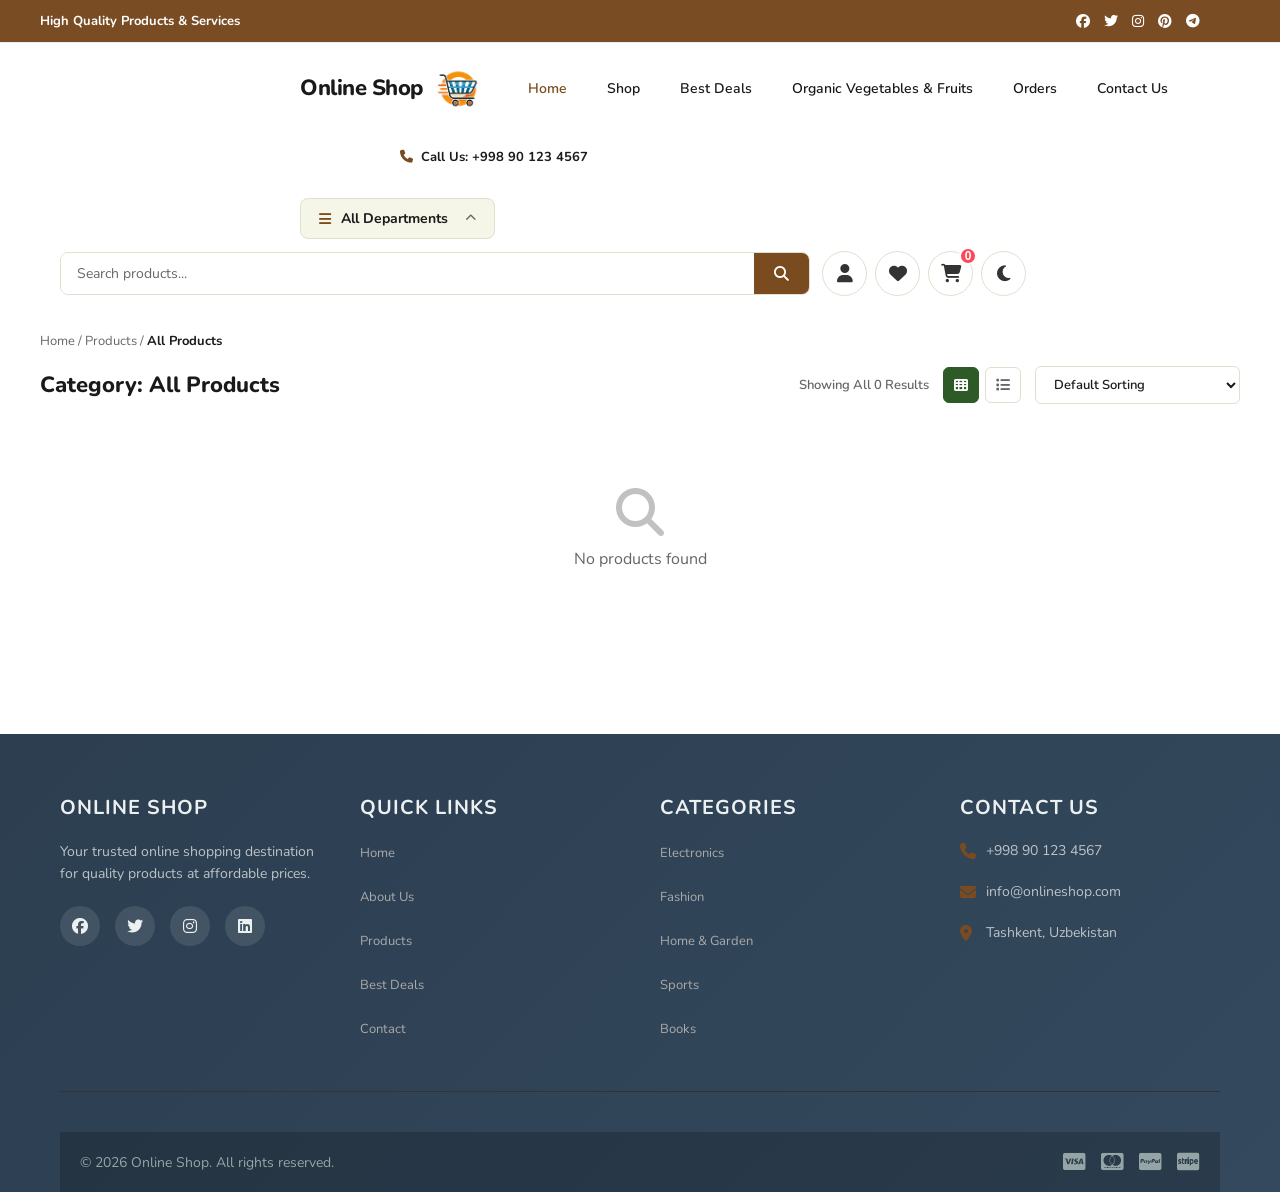
<file: pages/Organic.html>
<!DOCTYPE html>
<html lang="en">
  <head>
    <meta charset="UTF-8" />
    <meta name="viewport" content="width=device-width, initial-scale=1.0" />
    <title>Organic</title>

    <link rel="stylesheet" href="/css/Organic.css" />
    <link rel="stylesheet" href="/css/index.css" />
  
    <link
      rel="icon"
      type="image/png"
      href="/images/Icon-removebg-preview.png"
    />
  
    <link
      href="https://fonts.googleapis.com/css2?family=Nunito:wght@400;500;600;700;800&display=swap"
      rel="stylesheet"
    />
  
    <link
      rel="stylesheet"
      href="https://cdnjs.cloudflare.com/ajax/libs/font-awesome/6.5.0/css/all.min.css"
    />
  </head>

  <body>
    <!-- TOP BAR -->
    <div class="sub-header" style="margin-left: -40px; width: auto;">
      <div class="sub-header-container">
        <div class="sub-text">
          <h4>High Quality Products &amp; Services</h4>
        </div>
        <div class="social">
          <i class="fa-brands fa-facebook"></i>
          <i class="fa-brands fa-twitter"></i>
          <i class="fa-brands fa-instagram"></i>
          <i class="fa-brands fa-pinterest"></i>
          <i class="fa-brands fa-telegram"></i>
        </div>
      </div>
    </div>

  <!-- NAVBAR -->
<nav class="navbar">
  <div class="logo">
    <a href="../index.html" class="logo-link">
      <h1>Online Shop</h1>
      <img
        src="../images/Icon-removebg-preview.png"
        alt="Online Shop Logo"
      />
    </a>
  </div>

  <ul class="nav-links">
    <li><a href="../index.html" class="active">Home</a></li>

    <li><a href="./shop.html">Shop</a></li>

    <li><a href="./BestDeals.html">Best Deals</a></li>

    <li>
      <a href="./Organic.html">Organic Vegetables &amp; Fruits</a>
    </li>

    <li><a href="./Order.html">Orders</a></li>

    <li><a href="./contact.html">Contact Us</a></li>
  </ul>

  <div class="nav-phone">
    <i class="fas fa-phone"></i>
    Call Us: +998 90 123 4567
  </div>
</nav>

    <!-- SEARCH BAR -->
    <div class="searchbar-wrap" >
      <div class="departments-btn" id="deptBtn" style="margin-left: 240px;">
        <i class="fas fa-bars"></i>
        <span>All Departments</span>
        <i class="fas fa-chevron-up" id="deptChevron"></i>
      </div>

      <!-- Dropdown -->
      <div class="dept-dropdown" id="deptDropdown" style="margin-left: 230px;">
        <div class="dept-item" data-q="best deals">Best Deals</div>
        <div class="dept-item" data-q="bread">Bread</div>
        <div class="dept-item" data-q="deals">Deals</div>
        <div class="dept-item" data-q="juice">Juices</div>
        <div class="dept-item" data-q="organic">Organic</div>
        <div class="dept-item" data-q="vegetables">
          Organic Vegetables &amp; Fruits
        </div>
      </div>

      <div class="search-box" style="width: 750px;">
        <input type="text" id="searchInput" placeholder="Search products..." />
        <button id="searchBtn"><i class="fas fa-search"></i></button>
      </div>

      <div class="nav-actions">
        <button class="icon-btn"><i class="fas fa-user"></i></button>
        <button class="icon-btn"><i class="fas fa-heart"></i></button>
        <button class="icon-btn cart-btn">
          <i class="fas fa-shopping-cart"></i>
          <span class="cart-count" id="cartCount">0</span>
        </button>
        <button class="icon-btn theme-btn" id="themeBtn">
          <i class="fas fa-moon"></i>
        </button>
      </div>
    </div>

    <!-- MAIN CONTENT -->
    <main class="main-content">
      <!-- BREADCRUMB -->
      <div class="breadcrumb" id="breadcrumb" style="display: none">
        <span>Home</span> <span>Products</span>
        <span id="breadCat">Organic Vegetables &amp; Fruits</span>
      </div>

      <div class="content-header">
        <h2 id="categoryTitle">Category: Organic Vegetables &amp; Fruits</h2>
        <div class="content-controls">
          <span id="resultCount">Showing All 0 Results</span>
          <div class="view-btns">
            <button class="view-btn active" id="gridViewBtn">
              <i class="fas fa-th"></i>
            </button>
            <button class="view-btn" id="listViewBtn">
              <i class="fas fa-list"></i>
            </button>
          </div>
          <select id="sortSelect" class="sort-select">
            <option value="default">Default Sorting</option>
            <option value="popularity">Sort By Popularity</option>
            <option value="rating">Sort By Average Rating</option>
            <option value="latest">Sort By Latest</option>
            <option value="price-low">Sort By Price: Low To High</option>
            <option value="price-high">Sort By Price: High To Low</option>
          </select>
        </div>
      </div>

      <div class="products-grid" id="productsGrid"></div>

      <div class="loading" id="loading">
        <div class="spinner"></div>
        <p>Loading products...</p>
      </div>

      <div class="no-results" id="noResults" style="display: none">
        <i class="fas fa-search"></i>
        <p>No products found</p>
      </div>
    </main>

    <!-- CART SIDEBAR -->
    <div class="cart-overlay" id="cartOverlay"></div>
    <div class="cart-sidebar" id="cartSidebar">
      <div class="cart-header">
        <h3>Your Cart</h3>
        <button id="closeCart"><i class="fas fa-times"></i></button>
      </div>
      <div class="cart-items" id="cartItems"></div>
      <div class="cart-footer">
        <div class="cart-total">
          Total: <strong id="cartTotal">$0.00</strong>
        </div>
        <button class="checkout-btn">Checkout</button>
      </div>
    </div>

    <!-- FOOTER -->
    <footer>
      <div class="footer-container">
        <div class="footer-section">
          <div class="footer-about">
            <h3>Online Shop</h3>
            <p>
              Your trusted online shopping destination for quality products at
              affordable prices.
            </p>
            <div class="social-links">
              <a href="#"><i class="fa-brands fa-facebook"></i></a>
              <a href="#"><i class="fa-brands fa-twitter"></i></a>
              <a href="#"><i class="fa-brands fa-instagram"></i></a>
              <a href="#"><i class="fa-brands fa-linkedin"></i></a>
            </div>
          </div>

          <div class="footer-links">
            <h3>Quick Links</h3>
            <ul>
              <li><a href="index.html">Home</a></li>
              <li><a href="/pages/shop.html">About Us</a></li>
              <li><a href="#">Products</a></li>
              <li><a href="/pages/BestDeals.html">Best Deals</a></li>
              <li><a href="/pages/contact.html">Contact</a></li>
            </ul>
          </div>

          <div class="footer-categories">
            <h3>Categories</h3>
            <ul>
              <li><a href="#">Electronics</a></li>
              <li><a href="#">Fashion</a></li>
              <li><a href="#">Home &amp; Garden</a></li>
              <li><a href="#">Sports</a></li>
              <li><a href="#">Books</a></li>
            </ul>
          </div>

          <div class="footer-contact">
            <h3>Contact Us</h3>
            <div class="contact-info">
              <p><i class="fa-solid fa-phone"></i> +998 90 123 4567</p>
              <p><i class="fa-solid fa-envelope"></i> info@onlineshop.com</p>
              <p>
                <i class="fa-solid fa-location-dot"></i> Tashkent, Uzbekistan
              </p>
            </div>
          </div>
        </div>

        <div class="footer-bottom">
          <div class="footer-bottom-content">
            <p>&copy; 2026 Online Shop. All rights reserved.</p>
            <div class="payment-methods">
              <i class="fa-brands fa-cc-visa"></i>
              <i class="fa-brands fa-cc-mastercard"></i>
              <i class="fa-brands fa-cc-paypal"></i>
              <i class="fa-brands fa-cc-stripe"></i>
            </div>
          </div>
        </div>
      </div>

      <!-- Scroll to Top -->
      <button class="scroll-to-top" id="scrollToTop">
        <i class="fa-solid fa-arrow-up"></i>
      </button>
    </footer>

    <script src="/js/Organic.js"></script>
    <script src="/js/main.js"></script>
  </body>
</html>
</file>
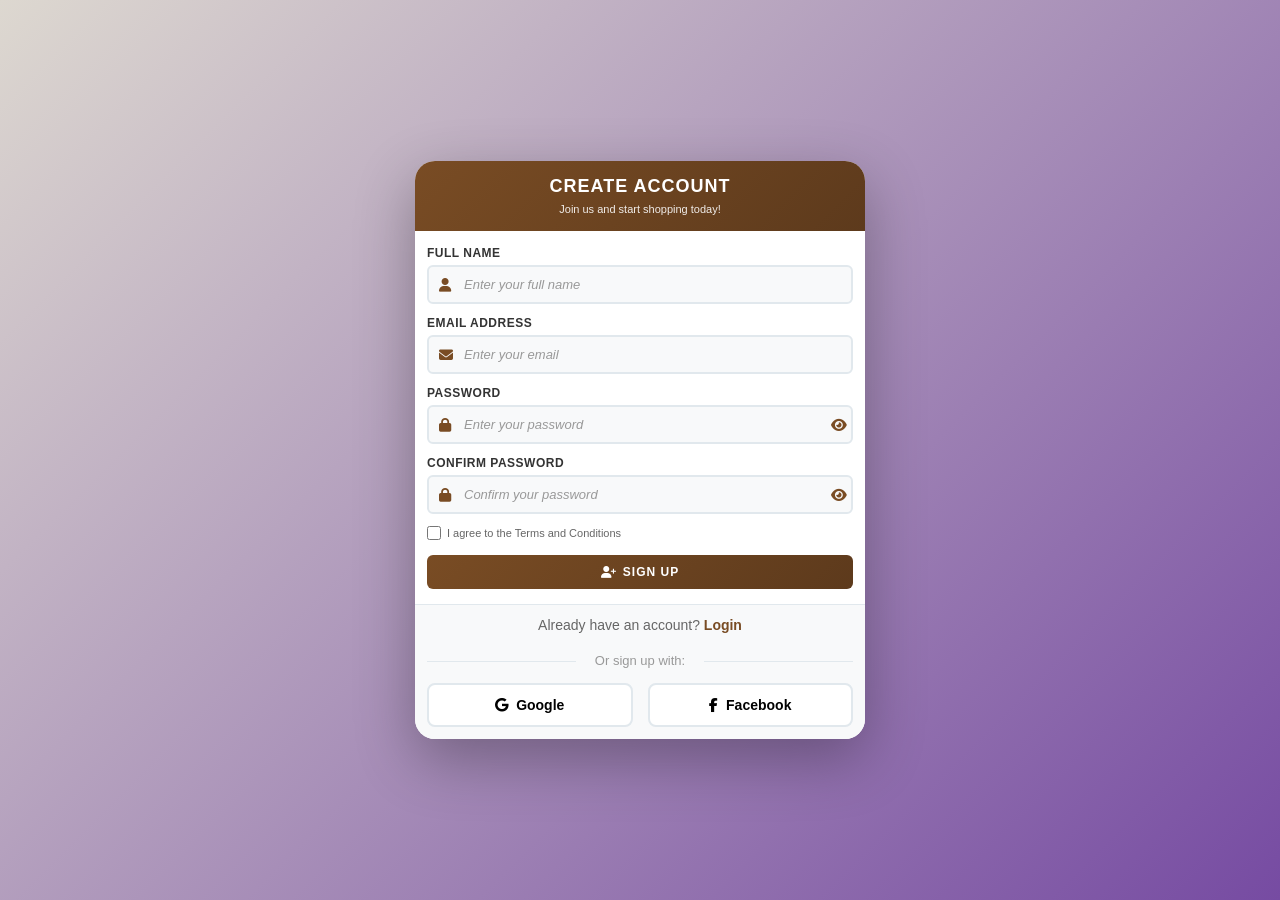
<file: pages/profile.html>
<!doctype html>
<html lang="en">
  <head>
    <meta charset="UTF-8" />
    <meta name="viewport" content="width=device-width, initial-scale=1.0" />
    <title>Sign Up - Online Shop</title>
    <link rel="stylesheet" href="../css/profile.css" />
    <link
      rel="stylesheet"
      href="https://cdnjs.cloudflare.com/ajax/libs/font-awesome/6.4.0/css/all.min.css"
      crossorigin="anonymous"
      referrerpolicy="no-referrer"
    />
  </head>
  <body>
    <div class="login-container">
      <div class="login-card">
        <div class="login-header">
          <h1>Create Account</h1>
          <p>Join us and start shopping today!</p>
        </div>

        <form class="login-form" id="signupForm">
          <div class="form-group">
            <label for="name">Full Name</label>
            <div class="input-wrapper">
              <i class="fa-solid fa-user"></i>
              <input
                type="text"
                id="name"
                name="name"
                placeholder="Enter your full name"
                required
              />
            </div>
          </div>

          <div class="form-group">
            <label for="email">Email Address</label>
            <div class="input-wrapper">
              <i class="fa-solid fa-envelope"></i>
              <input
                type="email"
                id="email"
                name="email"
                placeholder="Enter your email"
                required
              />
            </div>
          </div>

          <div class="form-group">
            <label for="password">Password</label>
            <div class="input-wrapper">
              <i class="fa-solid fa-lock"></i>
              <input
                type="password"
                id="password"
                name="password"
                placeholder="Enter your password"
                required
              />
              <button type="button" class="toggle-password" id="togglePassword">
                <i class="fa-solid fa-eye"></i>
              </button>
            </div>
          </div>

          <div class="form-group">
            <label for="confirmPassword">Confirm Password</label>
            <div class="input-wrapper">
              <i class="fa-solid fa-lock"></i>
              <input
                type="password"
                id="confirmPassword"
                name="confirmPassword"
                placeholder="Confirm your password"
                required
              />
              <button
                type="button"
                class="toggle-password"
                id="toggleConfirmPassword"
              >
                <i class="fa-solid fa-eye"></i>
              </button>
            </div>
          </div>

          <div class="form-checkbox">
            <input type="checkbox" id="terms" name="terms" required />
            <label for="terms">I agree to the Terms and Conditions</label>
          </div>

          <button type="submit" class="signup-btn">
            <i class="fa-solid fa-user-plus"></i>
            Sign Up
          </button>
        </form>

        <div class="login-footer">
          <p>Already have an account? <a href="#">Login</a></p>
          <div class="social-login">
            <p>Or sign up with:</p>
            <div class="social-buttons">
              <button type="button" class="social-btn google">
                <i class="fa-brands fa-google"></i>
                Google
              </button>
              <button type="button" class="social-btn facebook">
                <i class="fa-brands fa-facebook-f"></i>
                Facebook
              </button>
            </div>
          </div>
        </div>
      </div>
    </div>

    <script src="../js/profile.js"></script>
  </body>
</html>
</file>
<file: css/Organic.css>
* {
  margin: 0;
  padding: 0;
  box-sizing: border-box;
}

body {
  font-family: "Nunito", sans-serif;
  background: #fffff0;
  color: #1a1a1a;
  transition: background 0.3s, color 0.3s;
}


body[data-theme="dark"] {
  background: #121212;
  color: #f5f5f5;
}

/* NAVBAR */
body[data-theme="dark"] .navbar,
body[data-theme="dark"] .searchbar-wrap,
body[data-theme="dark"] .cart-sidebar,
body[data-theme="dark"] .dept-dropdown {
  background: #1e1e1e;
}

/* TEXT */
body[data-theme="dark"] .logo h1,
body[data-theme="dark"] .nav-links li a,
body[data-theme="dark"] .nav-phone,
body[data-theme="dark"] .content-header h2,
body[data-theme="dark"] .cart-header h3,
body[data-theme="dark"] .cart-item-name,
body[data-theme="dark"] .cart-total {
  color: #ffffff;
}

/* SEARCH */
body[data-theme="dark"] .search-box input,
body[data-theme="dark"] .sort-select {
  background: #2a2a2a;
  color: white;
  border-color: #444;
}

/* BUTTONS */
body[data-theme="dark"] .icon-btn,
body[data-theme="dark"] .view-btn {
  background: #2a2a2a;
  color: white;
  border-color: #444;
}

/* PRODUCTS */
body[data-theme="dark"] .product-card {
  background: #1f1f1f;
  border-color: #333;
}

body[data-theme="dark"] .product-name {
  color: #ffffff;
}

body[data-theme="dark"] .product-img-wrap {
  background: #2b2b2b;
}

/* CART */
body[data-theme="dark"] .cart-item {
  background: #2a2a2a;
}

body[data-theme="dark"] .cart-item img {
  background: #1e1e1e;
}

/* FOOTER */
body[data-theme="dark"] footer {
  background: #0d0d0d;
}






/* ===== TOP BAR ===== */
.sub-header {
  background: #7a4b1e;
  width: 100%;
}

.sub-header-container {
  display: flex;
}

.sub-text h4 {
  color: #ffffff;
  font-size: 13px;
  font-weight: 700;
}

.social {
  display: flex;
  gap: 14px;
}

.social i {
  color: #ffffff;
  font-size: 14px;
  cursor: pointer;
  transition: opacity 0.2s;
  
}

.social i:hover {
  opacity: 0.7;
}

/* ===== NAVBAR ===== */
.navbar {
  display: flex;
  align-items: center;
  padding: 14px 60px;
  background: #ffffff;
  gap: 35px;
  flex-wrap: wrap;
  margin-left: 220px;
}

.navbar {
  display: flex;
  
}

.logo-link {
  display: flex;
  align-items: center;
  gap: 10px;
  text-decoration: none;
  color: inherit;
}

.nav-links {
  display: flex;
  gap: 25px;
  list-style: none;
}

.nav-phone {
  font-weight: 700;
  margin-left: 100px;
}

.logo h1 {
  font-size: 22px;
  font-weight: 800;
  color: #1a1a1a;
  letter-spacing: -0.5px;
  white-space: nowrap;
}

.logo img {
  width: 36px;
  height: 36px;
  object-fit: contain;
}

.nav-links {
  display: flex;
  list-style: none;
  gap: 2px;
  flex-wrap: wrap;
}

.nav-links li a {
  text-decoration: none;
  color: #1a1a1a;
  font-size: 14px;
  font-weight: 600;
  padding: 6px 10px;
  border-radius: 6px;
  transition: color 0.2s;
  white-space: nowrap;
  display: block;
}

.nav-links li a:hover,
.nav-links li a.active {
  color: #7a4b1e;
}

.nav-phone {
  font-size: 13px;
  font-weight: 700;
  color: #1a1a1a;
}

.nav-phone i {
  color: #7a4b1e;
  margin-right: 4px;
}

/* ===== SEARCH BAR ===== */
.searchbar-wrap {
  display: flex;
  align-items: center;
  gap: 12px;
  padding: 12px 60px;
  background: #ffffff;
  position: relative;
  flex-wrap: wrap;
}

.departments-btn {
  display: flex;
  align-items: center;
  gap: 10px;
  background: #f5f5e8;
  border: 1.5px solid #e0e0d0;
  padding: 10px 18px;
  border-radius: 8px;
  cursor: pointer;
  font-size: 14px;
  font-weight: 700;
  color: #1a1a1a;
  white-space: nowrap;
  user-select: none;
  transition: border-color 0.2s;
  min-width: 195px;
}

.departments-btn:hover {
  border-color: #7a4b1e;
}

.departments-btn i:first-child {
  color: #7a4b1e;
}

.departments-btn i:last-child {
  margin-left: auto;
  font-size: 11px;
  color: #666666;
  transition: transform 0.3s;
}

.dept-dropdown {
  position: absolute;
  top: 100%;
  left: 60px;
  width: 220px;
  background: #ffffff;
  border: 1.5px solid #e0e0d0;
  border-top: none;
  border-radius: 0 0 10px 10px;
  z-index: 100;
  display: none;
  box-shadow: 0 8px 30px rgba(0, 0, 0, 0.15);
}

.dept-dropdown.open {
  display: block;
}

.dept-item {
  padding: 12px 20px;
  font-size: 14px;
  font-weight: 600;
  color: #1a1a1a;
  cursor: pointer;
  border-bottom: 1px solid #e0e0d0;
  transition: background 0.15s, color 0.15s;
}

.dept-item:last-child {
  border-bottom: none;
}

.dept-item:hover {
  background: #f5f5e8;
  color: #2d5a27;
}

/* ===== SEARCH BOX ===== */
.search-box {
  
  display: flex;
  border: 1.5px solid #e0e0d0;
  border-radius: 8px;
  overflow: hidden;
}

.search-box input {
  flex: 1;
  border: none;
  outline: none;
  padding: 11px 16px;
  font-size: 14px;
  font-family: "Nunito", sans-serif;
  background: #ffffff;
  color: #1a1a1a;
}

.search-box input::placeholder {
  color: #666666;
}

.search-box button {
  background: #7a4b1e;
  color: #ffffff;
  border: none;
  padding: 11px 20px;
  cursor: pointer;
  font-size: 15px;
  transition: background 0.2s;
  flex-shrink: 0;
}

.search-box button:hover {
  background: #5c3410;
}

/* ===== NAV ACTIONS ===== */
.nav-actions {
  display: flex;
  gap: 8px;
  flex-shrink: 0;
}

.icon-btn {
  width: 40px;
  height: 40px;
  border-radius: 50%;
  border: 1.5px solid #e0e0d0;
  background: #ffffff;
  color: #1a1a1a;
  cursor: pointer;
  font-size: 15px;
  display: flex;
  align-items: center;
  justify-content: center;
  position: relative;
  transition: border-color 0.2s, color 0.2s, transform 0.2s;
}

.icon-btn:hover {
  border-color: #7a4b1e;
  color: #7a4b1e;
  transform: translateY(-1px);
}

.cart-count {
  position: absolute;
  top: -4px;
  right: -4px;
  background: #e53935;
  color: #ffffff;
  font-size: 10px;
  font-weight: 800;
  width: 18px;
  height: 18px;
  border-radius: 50%;
  display: flex;
  align-items: center;
  justify-content: center;
  border: 2px solid #ffffff;
}

/* ===== MAIN CONTENT ===== */
.main-content {
  max-width: 1300px;
  margin: 0 auto;
  padding: 24px 40px;
}

.breadcrumb {
  font-size: 13px;
  color: #666666;
  margin-bottom: 16px;
}

.breadcrumb span:not(:last-child)::after {
  content: " / ";
}

.breadcrumb span:last-child {
  color: #1a1a1a;
  font-weight: 700;
}

/* ===== CONTENT HEADER ===== */
.content-header {
  display: flex;
  align-items: center;
  justify-content: space-between;
  margin-bottom: 24px;
  flex-wrap: wrap;
  gap: 12px;
}

.content-header h2 {
  font-size: 22px;
  font-weight: 800;
  color: #1a1a1a;
}

.content-controls {
  display: flex;
  align-items: center;
  gap: 14px;
  flex-wrap: wrap;
}

#resultCount {
  font-size: 13px;
  color: #666666;
  font-weight: 600;
}

.view-btns {
  display: flex;
  gap: 6px;
}

.view-btn {
  width: 36px;
  height: 36px;
  border: 1.5px solid #e0e0d0;
  border-radius: 6px;
  background: #ffffff;
  color: #666666;
  cursor: pointer;
  font-size: 14px;
  display: flex;
  align-items: center;
  justify-content: center;
  transition: all 0.2s;
}

.view-btn.active {
  background: #2d5a27;
  border-color: #2d5a27;
  color: #ffffff;
}

.view-btn:hover:not(.active) {
  border-color: #2d5a27;
  color: #2d5a27;
}

.sort-select {
  padding: 8px 14px;
  border: 1.5px solid #e0e0d0;
  border-radius: 6px;
  font-family: "Nunito", sans-serif;
  font-size: 13px;
  font-weight: 600;
  background: #ffffff;
  color: #1a1a1a;
  cursor: pointer;
  outline: none;
  min-width: 170px;
}

.sort-select:focus {
  border-color: #2d5a27;
}

/* ===== PRODUCTS GRID ===== */
.products-grid {
  display: grid;
  grid-template-columns: repeat(auto-fill, minmax(220px, 1fr));
  gap: 20px;
}

.products-grid.list-view {
  grid-template-columns: 1fr;
}

.products-grid.list-view .product-card {
  flex-direction: row;
  align-items: center;
  height: auto;
}

.products-grid.list-view .product-img-wrap {
  width: 160px;
  height: 140px;
  flex-shrink: 0;
}

.products-grid.list-view .product-info {
  padding: 16px 20px;
  flex: 1;
}

.products-grid.list-view .product-name,
.products-grid.list-view .product-price,
.products-grid.list-view .product-rating {
  text-align: left;
}

/* ===== PRODUCT CARD ===== */
.product-card {
  background: #ffffff;
  border: 1.5px solid #e0e0d0;
  border-radius: 12px;
  overflow: hidden;
  cursor: pointer;
  transition: box-shadow 0.25s, transform 0.25s, border-color 0.25s;
  display: flex;
  flex-direction: column;
  position: relative;
}

.product-card:hover {
  box-shadow: 0 8px 30px rgba(0, 0, 0, 0.15);
  transform: translateY(-4px);
  border-color: #2d5a27;
}

.sale-badge {
  position: absolute;
  top: 12px;
  left: 12px;
  background: #2d5a27;
  color: #ffffff;
  font-size: 11px;
  font-weight: 800;
  padding: 3px 9px;
  border-radius: 4px;
  z-index: 2;
  letter-spacing: 0.5px;
}

.product-img-wrap {
  width: 100%;
  height: 180px;
  display: flex;
  align-items: center;
  justify-content: center;
  background: #f5f5e8;
  padding: 16px;
  overflow: hidden;
}

.product-img-wrap img {
  max-width: 100%;
  max-height: 100%;
  object-fit: contain;
  transition: transform 0.35s;
}

.product-card:hover .product-img-wrap img {
  transform: scale(1.07);
}

.product-info {
  padding: 14px 16px;
  display: flex;
  flex-direction: column;
  gap: 6px;
  flex: 1;
}

.product-name {
  font-size: 14px;
  font-weight: 700;
  color: #2d5a27;
  text-align: center;
  line-height: 1.3;
}

.product-price {
  text-align: center;
  font-size: 15px;
  font-weight: 800;
}

.price-current {
  color: #c0392b;
}

.price-old {
  color: #666666;
  text-decoration: line-through;
  font-size: 13px;
  margin-right: 6px;
}

.product-rating {
  text-align: center;
  font-size: 12px;
  color: #f59e0b;
}

.product-rating span {
  color: #666666;
  margin-left: 4px;
}

.add-to-cart {
  margin-top: 8px;
  background: #2d5a27;
  color: #ffffff;
  border: none;
  border-radius: 7px;
  padding: 9px;
  font-family: "Nunito", sans-serif;
  font-size: 13px;
  font-weight: 700;
  cursor: pointer;
  transition: background 0.2s, transform 0.15s;
  width: 100%;
}

.add-to-cart:hover {
  background: #1e3d1a;
  transform: scale(1.02);
}

/* ===== LOADING ===== */
.loading {
  display: flex;
  flex-direction: column;
  align-items: center;
  gap: 16px;
  padding: 60px;
  color: #666666;
}

.spinner {
  width: 44px;
  height: 44px;
  border: 4px solid #e0e0d0;
  border-top-color: #2d5a27;
  border-radius: 50%;
  animation: spin 0.8s linear infinite;
}

@keyframes spin {
  to {
    transform: rotate(360deg);
  }
}

.no-results {
  text-align: center;
  padding: 60px;
  color: #666666;
  display: flex;
  flex-direction: column;
  align-items: center;
  gap: 12px;
}

.no-results i {
  font-size: 48px;
  opacity: 0.4;
}

/* ===== CART SIDEBAR ===== */
.cart-overlay {
  position: fixed;
  inset: 0;
  background: rgba(0, 0, 0, 0.45);
  z-index: 200;
  display: none;
}

.cart-overlay.open {
  display: block;
}

.cart-sidebar {
  position: fixed;
  top: 0;
  right: 0;
  width: 360px;
  height: 100%;
  background: #ffffff;
  z-index: 201;
  transform: translateX(110%);
  transition: transform 0.35s cubic-bezier(0.4, 0, 0.2, 1);
  display: flex;
  flex-direction: column;
  box-shadow: -6px 0 30px rgba(0, 0, 0, 0.2);
}

.cart-sidebar.open {
  transform: translateX(0);
}

.cart-header {
  display: flex;
  align-items: center;
  justify-content: space-between;
  padding: 18px 20px;
  border-bottom: 1px solid #e0e0d0;
}

.cart-header h3 {
  font-size: 17px;
  font-weight: 800;
  color: #1a1a1a;
}

.cart-header button {
  background: none;
  border: none;
  font-size: 18px;
  cursor: pointer;
  color: #666666;
  transition: color 0.2s;
}

.cart-header button:hover {
  color: #c0392b;
}

.cart-items {
  flex: 1;
  overflow-y: auto;
  padding: 16px;
  display: flex;
  flex-direction: column;
  gap: 12px;
}

.cart-item {
  display: flex;
  gap: 12px;
  align-items: center;
  background: #f5f5e8;
  border-radius: 10px;
  padding: 10px;
}

.cart-item img {
  width: 60px;
  height: 60px;
  object-fit: contain;
  border-radius: 6px;
  background: #ffffff;
}

.cart-item-info {
  flex: 1;
}

.cart-item-name {
  font-size: 13px;
  font-weight: 700;
  color: #1a1a1a;
  margin-bottom: 4px;
}

.cart-item-price {
  font-size: 13px;
  color: #c0392b;
  font-weight: 700;
}

.cart-item-remove {
  background: none;
  border: none;
  color: #666666;
  cursor: pointer;
  font-size: 14px;
  padding: 4px;
  transition: color 0.2s;
}

.cart-item-remove:hover {
  color: #c0392b;
}

.cart-footer {
  padding: 18px 20px;
  border-top: 1px solid #e0e0d0;
}

.cart-total {
  font-size: 15px;
  font-weight: 700;
  color: #1a1a1a;
  margin-bottom: 12px;
}

.cart-total strong {
  color: #c0392b;
  font-size: 18px;
}

.checkout-btn {
  width: 100%;
  padding: 13px;
  background: #7a4b1e;
  color: #ffffff;
  border: none;
  border-radius: 8px;
  font-family: "Nunito", sans-serif;
  font-size: 15px;
  font-weight: 800;
  cursor: pointer;
  transition: background 0.2s;
}

.checkout-btn:hover {
  background: #5c3410;
}

.empty-cart {
  text-align: center;
  padding: 40px 20px;
  color: #666666;
}

.empty-cart i {
  font-size: 44px;
  margin-bottom: 12px;
  opacity: 0.3;
}

/* ===== FOOTER ===== */
footer {
  background: #1a1a1a;
  color: #f0f0e0;
  margin-top: 60px;
  position: relative;
}

.footer-container {
  max-width: 1300px;
  margin: 0 auto;
  padding: 48px 40px 0;
}

.footer-section {
  display: grid;
  grid-template-columns: 2fr 1fr 1fr 1.5fr;
  gap: 40px;
  padding-bottom: 40px;
  border-bottom: 1px solid #333333;
}

.footer-about h3,
.footer-links h3,
.footer-categories h3,
.footer-contact h3 {
  font-size: 16px;
  font-weight: 800;
  color: #ffffff;
  margin-bottom: 14px;
}

.footer-about p {
  font-size: 13px;
  color: #aaaaaa;
  line-height: 1.7;
  margin-bottom: 16px;
}

.social-links {
  display: flex;
  gap: 12px;
}

.social-links a {
  color: #aaaaaa;
  font-size: 16px;
  transition: color 0.2s;
}

.social-links a:hover {
  color: #7a4b1e;
}

.footer-links ul,
.footer-categories ul {
  list-style: none;
  display: flex;
  flex-direction: column;
  gap: 10px;
}

.footer-links ul li a,
.footer-categories ul li a {
  text-decoration: none;
  color: #aaaaaa;
  font-size: 13px;
  transition: color 0.2s;
}

.footer-links ul li a:hover,
.footer-categories ul li a:hover {
  color: #ffffff;
}

.contact-info {
  display: flex;
  flex-direction: column;
  gap: 10px;
}

.contact-info p {
  font-size: 13px;
  color: #aaaaaa;
  display: flex;
  align-items: center;
  gap: 8px;
}

.contact-info p i {
  color: #7a4b1e;
  width: 16px;
}

.footer-bottom {
  padding: 20px 0;
}

.footer-bottom-content {
  display: flex;
  justify-content: space-between;
  align-items: center;
  flex-wrap: wrap;
  gap: 12px;
}

.footer-bottom-content p {
  font-size: 13px;
  color: #aaaaaa;
}

.payment-methods {
  display: flex;
  gap: 14px;
}

.payment-methods i {
  font-size: 22px;
  color: #aaaaaa;
  transition: color 0.2s;
}

.payment-methods i:hover {
  color: #ffffff;
}

.scroll-to-top {
  position: fixed;
  bottom: 30px;
  right: 30px;
  width: 44px;
  height: 44px;
  background: #7a4b1e;
  color: #ffffff;
  border: none;
  border-radius: 50%;
  font-size: 16px;
  cursor: pointer;
  display: none;
  align-items: center;
  justify-content: center;
  box-shadow: 0 4px 14px rgba(0, 0, 0, 0.25);
  transition: background 0.2s, transform 0.2s;
  z-index: 150;
}

.scroll-to-top.visible {
  display: flex;
}

.scroll-to-top:hover {
  background: #5c3410;
  transform: translateY(-2px);
}

/* ===========================
   RESPONSIVE
=========================== */

/* Tablet: 1024px */
@media (max-width: 1024px) {
  .sub-header-container {
    padding: 7px 30px;
  }

  .navbar {
    padding: 12px 30px;
    gap: 16px;
  }

  .searchbar-wrap {
    padding: 12px 30px;
  }

  .dept-dropdown {
    left: 30px;
  }

  .nav-links li a {
    font-size: 13px;
    padding: 6px 7px;
  }

  .footer-section {
    grid-template-columns: 1fr 1fr;
    gap: 30px;
  }
}

/* Small tablet / large phone: 768px */
@media (max-width: 768px) {
  .sub-header-container {
    padding: 7px 16px;
  }

  .navbar {
    padding: 12px 16px;
    gap: 12px;
  }

  .nav-links {
    display: none;
  }

  .nav-phone {
    display: none;
  }

  /* Hamburger placeholder */
  .navbar::after {
    content: "\f0c9";
    font-family: "Font Awesome 6 Free";
    font-weight: 900;
    font-size: 20px;
    color: #1a1a1a;
    margin-left: auto;
    cursor: pointer;
  }

  .searchbar-wrap {
    padding: 10px 16px;
    gap: 8px;
  }

  .departments-btn {
    min-width: unset;
    padding: 9px 12px;
    font-size: 13px;
  }

  .departments-btn span {
    display: none;
  }

  .departments-btn i:last-child {
    display: none;
  }

  .dept-dropdown {
    left: 16px;
  }

  .search-box {
    min-width: unset;
  }

  .nav-actions {
    gap: 6px;
  }

  .icon-btn {
    width: 36px;
    height: 36px;
    font-size: 13px;
  }

  .main-content {
    padding: 16px;
  }

  .content-header {
    flex-direction: column;
    align-items: flex-start;
    gap: 10px;
  }

  .content-header h2 {
    font-size: 18px;
  }

  .content-controls {
    width: 100%;
    justify-content: space-between;
  }

  .sort-select {
    min-width: 140px;
    font-size: 12px;
  }

  .products-grid {
    grid-template-columns: repeat(auto-fill, minmax(160px, 1fr));
    gap: 12px;
  }

  .products-grid.list-view .product-card {
    flex-direction: column;
  }

  .products-grid.list-view .product-img-wrap {
    width: 100%;
    height: 160px;
  }

  .cart-sidebar {
    width: 100%;
  }

  .footer-section {
    grid-template-columns: 1fr 1fr;
    gap: 24px;
  }

  .footer-container {
    padding: 32px 16px 0;
  }

  .scroll-to-top {
    bottom: 16px;
    right: 16px;
  }
}

/* Mobile: 480px */
@media (max-width: 480px) {
  .sub-text h4 {
    font-size: 11px;
  }

  .social i {
    font-size: 12px;
  }

  .logo h1 {
    font-size: 18px;
  }

  .logo img {
    width: 28px;
    height: 28px;
  }

  .products-grid {
    grid-template-columns: repeat(2, 1fr);
    gap: 10px;
  }

  .product-img-wrap {
    height: 140px;
  }

  .product-name {
    font-size: 12px;
  }

  .product-price {
    font-size: 13px;
  }

  .add-to-cart {
    font-size: 11px;
    padding: 7px;
  }

  .content-header h2 {
    font-size: 16px;
  }

  .footer-section {
    grid-template-columns: 1fr;
    gap: 20px;
  }

  .footer-bottom-content {
    flex-direction: column;
    text-align: center;
  }

  .sort-select {
    width: 100%;
  }

  .content-controls {
    flex-direction: column;
    align-items: flex-start;
  }
}
</file>
<file: css/index.css>
/* Global styles */
* {
  margin: 0;
  padding: 0;
  box-sizing: border-box;
}

body {
  background-color: #eff3f7;
}

:root {
  --bg: white;
  --text: black;
  --card: #f5f5f5;
}

body.dark {
  --bg: #121212;
  --text: white;
  --card: #1e1e1e;
}

body {
  background: var(--bg);
  color: var(--text);
}

.card {
  background: var(--card);
}

/* Products Section */
#products {
  width: 100%;
  padding: 50px 0;
}

#products h1 {
  text-align: center;
  font-size: 36px;
  font-weight: bold;
  color: var(--text);
  margin-bottom: 40px;
  letter-spacing: 1px;
}

.product-container {
  width: 100%;
  max-width: 1200px;
  margin: 0 auto;
  padding: 0 20px;
}

.products-row {
  display: flex;
  gap: 20px;
  justify-content: space-between;
}

.products-grid {
  flex: 1;
  display: grid;
  grid-template-columns: repeat(2, 1fr);
  gap: 15px;
}

.product-card {
  background: white;
  border: 1px solid #ddd;
  border-radius: 12px;
  overflow: hidden;
  transition: all 0.3s ease;
  cursor: pointer;
  position: relative;
}

.product-card:hover {
  transform: translateY(-5px);
  box-shadow: 0 8px 24px rgba(0, 0, 0, 0.15);
  border-color: #794c24;
}

.product-card img {
  width: 100%;
  height: 250px;
  object-fit: contain;
  transition: transform 0.3s ease;
}

.product-card h3 {
  padding: 15px 15px 5px 15px;
  margin: 0;
  font-size: 16px;
  font-weight: 600;
  color: #333;
}

.product-card p {
  padding: 0 15px 15px 15px;
  margin: 0;
  font-size: 18px;
  font-weight: bold;
  color: #794c24;
}

/* Dark mode product cards */
body.dark .product-card {
  background: var(--card);
  border-color: #555;
}

body.dark .product-card h3 {
  color: var(--text);
}

body.dark .product-card p {
  color: #794c24;
}

body.dark .product-card:hover {
  border-color: #794c24;
  box-shadow: 0 8px 24px rgba(121, 76, 36, 0.3);
}

header {
  width: 100%;
  height: 60px;
}

.sub-header {
  padding: 12px 80px;
  background-color: #794c24;
  border-bottom: 1px solid #e9ecef;
}

.sub-header-container {
  display: flex;
  justify-content: space-between;
  align-items: center;
  max-width: 1200px;
  margin: 0 auto;
}

.social-icons {
  display: flex;
  gap: 10px;
}

.sub-text {
  color: white;
}

.logo {
  display: flex;
  align-items: center;
  gap: 10px;
}

.logo img {
  width: 50px;
  height: 50px;
}

.navbar {
  padding: 20px 80px;
  background: var(--bg);
  color: var(--text);
  position: relative;
  z-index: 1000;
  transition: all 0.3s ease;
}

/* Sticky Header */
.navbar.sticky {
  position: fixed;
  top: 0;
  left: 0;
  width: 100%;
  background: rgba(255, 255, 255, 0.95);
  backdrop-filter: blur(10px);
  box-shadow: 0 2px 20px rgba(0, 0, 0, 0.1);
  padding: 15px 80px;
}

.navbar.sticky .nav-links a {
  color: #333;
}

.navbar.sticky .bars {
  color: #333;
}

.navbar-container {
  display: flex;
  justify-content: space-between;
  align-items: center;
  max-width: 1200px;
  margin: 0 auto;
}

.nav-links {
  display: flex;
  gap: 20px;
}

.nav-links a {
  color: var(--text);
  font-size: 20px;
  text-decoration: none;
  display: inline-block;
  padding: 8px;
  width: auto;
  height: auto;
  border-radius: 8px;
  position: relative;
  transition: all 0.4s ease;
  overflow: hidden;
}

.nav-links a::before {
  content: "";
  position: absolute;
  top: 0;
  left: -100%;
  width: 100%;
  height: 100%;
  background: red;
  transition: all 1.9s ease;
}

.nav-links a:hover {
  background-color: rgb(255, 73, 73);
  transform: translateY(-4px);
  box-shadow: 0 4px 12px rgba(121, 76, 36, 0.35);
}

.bars {
  display: none;
  cursor: pointer;
  font-size: 24px;
}

.mobile-menu {
  display: none;
  height: 100vh;
  width: 70%;
  background-color: white;
  position: fixed;
  top: 0;
  left: 0;
  z-index: 1000;
  box-shadow: 2px 0 5px rgba(0, 0, 0, 0.1);
}

.mobile-menu.active {
  display: block;
}

.mobile-close {
  display: flex;
  justify-content: center;
  align-items: center;
  padding: 15px;
  border-bottom: 1px solid #eee;
  background-color: black;
  color: white;
}

.mobile-close i {
  font-size: 20px;
  cursor: pointer;
  color: white;
}

.mobile-text {
  display: flex;
  padding: 15px;
  border-bottom: 1px solid #eee;
}

.text-one,
.text-two {
  flex: 1;
  text-align: center;
}

.mobile-text h3 {
  margin: 0;
  padding: 10px;
  cursor: pointer;
  color: #555;
  font-weight: normal;
  font-size: 16px;
}

.mobile-text-active {
  color: #794c24;
  border-bottom: 2px solid #794c24;
}

.mobile-text h3.active {
  color: #794c24;
  border-bottom: 2px solid #794c24;
}

.mobile-links {
  display: flex;
  flex-direction: column;
  padding: 0 15px;
  animation: slideDown 0.9s ease;
}

.mobile-links a {
  text-decoration: none;
  color: #333;
  padding: 15px 10px;
  border-bottom: 1px solid #eee;
  font-size: 16px;
  display: block;
}

.mobile-links a:last-child {
  border-bottom: none;
}

.mobile-links a:hover {
  color: #794c24;
}

.categories-link {
  display: none;
  flex-direction: column;
  align-items: center;
  gap: 10px;
  transition: all 0.3s ease;
  animation: slideDown 0.9s ease;
}

@keyframes slideDown {
  from {
    opacity: 0;
    transform: translateY(-10px);
  }
  to {
    opacity: 1;
    transform: translateY(0);
  }
}

#cart-panel {
  position: fixed;
  top: 0;
  left: -400px;
  width: 350px;
  height: 100vh;
  background: white;
  z-index: 1000;
  transition: left 0.3s ease;
  box-shadow: 2px 0 10px rgba(0, 0, 0, 0.2);
  overflow-y: auto;
}

#cart-panel.active-cart {
  left: 0;
}

.cart-container {
  padding: 20px;
}

.cart-container .head-block {
  display: flex;
  align-items: center;
  justify-content: space-between;
  margin-bottom: 20px;
  padding-bottom: 10px;
  border-bottom: 1px solid #eee;
}

#cart-items {
  display: flex;
  flex-direction: column;
  gap: 15px;
  margin-top: 10px;
}

@media (max-width: 768px) {
  #cart-panel {
    width: 100%;
    left: -100%;
  }

  #cart-panel.active-cart {
    left: 0;
  }
}

.categories-link a {
  text-decoration: none;
  color: #333;
  padding: 15px 10px;
  border-bottom: 1px solid #eee;
  font-size: 16px;
  display: block;
}

.categories-link a:last-child {
  border-bottom: none;
}

.categories-link a:hover {
  color: #794c24;
}

/* Searchbar Section */
#searchbar {
  width: 100%;
  padding: 80px 60px 20px;
  position: relative;
  z-index: 999;
  transition: all 0.3s ease;
}

/* Sticky Searchbar */
#searchbar.sticky {
  position: fixed;
  top: 0;
  left: 0;
  width: 100%;
  background: rgba(255, 255, 255, 0.95);
  backdrop-filter: blur(10px);
  box-shadow: 0 2px 20px rgba(0, 0, 0, 0.1);
  padding: 20px 60px;
  z-index: 1001;
}

.searchbar-container {
  width: 100%;
  max-width: 1200px;
  margin: 0 auto;
  display: flex;
  align-items: center;
  gap: 20px;
}

/* Dropdown Styles */
.dropdown {
  width: 70%;
  max-width: 600px;
  position: relative;
}

.dropdown-toggle {
  display: flex;
  align-items: center;
  justify-content: space-between;
  padding: 15px 20px;
  background: white;
  border: 1px solid #ddd;
  border-radius: 8px;
  cursor: pointer;
  transition: all 0.3s ease;
}

.dropdown-toggle:hover {
  border-color: #794c24;
  box-shadow: 0 2px 8px rgba(121, 76, 36, 0.1);
}

.dropdown-toggle i:first-child {
  margin-right: 10px;
  color: #555;
}

.dropdown-toggle span {
  flex: 1;
  font-weight: 500;
  color: #333;
  font-size: 16px;
}

.dropdown-toggle i:last-child {
  margin-left: 15px;
  color: #555;
  transition: transform 0.3s ease;
}

.dropdown-toggle.active i:last-child {
  transform: rotate(180deg);
}

.dropdown-menu {
  list-style: none;
  margin: 0;
  padding: 0;
  background: white;
  border: 1px solid #ddd;
  border-top: none;
  border-radius: 0 0 8px 8px;
  max-height: 0;
  overflow: hidden;
  transition:
    max-height 0.3s ease,
    opacity 0.3s ease;
  opacity: 0;
  position: absolute;
  top: 100%;
  left: 0;
  right: 0;
  z-index: 1000;
}

.dropdown-menu.active {
  max-height: 350px;
  opacity: 1;
}

.dropdown-menu li {
  border-bottom: 1px solid #eee;
}

.dropdown-menu li:last-child {
  border-bottom: none;
}

.dropdown-menu a {
  display: block;
  padding: 15px 20px;
  text-decoration: none;
  color: #333;
  font-size: 15px;
  transition: all 0.3s ease;
}

.dropdown-menu a:hover {
  background: #f8f9fa;
  color: #794c24;
  padding-left: 25px;
}

/* Search Input */
.search-input {
  width: 100%;
  max-width: 600px;
  display: flex;
  align-items: center;
  background: white;
  border: 1px solid #ddd;
  border-radius: 8px;
  overflow: hidden;
}

.search-input input {
  width: 100%;
  border: none;
  padding: 5px 20px;
  font-size: 16px;
  outline: none;
}

.search-input button {
  background: #794c24;
  border: none;
  padding: 15px 20px;
  color: white;
  cursor: pointer;
  transition: background 0.3s ease;
}

.search-input button:hover {
  background: #5a3819;
}

/* Header Icons */
.header-icons {
  display: flex;
  align-items: center;
  gap: 15px;
}

.icon-item {
  position: relative;
  width: 45px;
  height: 45px;
  display: flex;
  align-items: center;
  justify-content: center;
  background: white;
  border: 1px solid #ddd;
  border-radius: 50%;
  cursor: pointer;
  transition: all 0.3s ease;
}

.icon-item:hover {
  background: #794c24;
  border-color: #794c24;
}

.icon-item i {
  font-size: 18px;
  color: #555;
  transition: color 0.3s ease;
}

.icon-item:hover i {
  color: white;
}

.cart-count {
  position: absolute;
  top: -5px;
  right: -5px;
  background: #ff4757;
  color: white;
  font-size: 12px;
  font-weight: bold;
  padding: 2px 6px;
  border-radius: 50%;
  min-width: 18px;
  text-align: center;
}

#toggle {
  position: relative;
  width: 45px;
  height: 45px;
  display: flex;
  align-items: center;
  justify-content: center;
  background: white;
  border: 1px solid #ddd;
  border-radius: 50%;
  cursor: pointer;
  transition: all 0.3s ease;
  padding: 0;
}

#toggle:hover {
  background: #794c24;
  border-color: #794c24;
}

#toggle i {
  font-size: 18px;
  color: #555;
  transition: color 0.3s ease;
}

#toggle:hover i {
  color: white;
}

/* Carousel Styles */
#carousel {
  width: 100%;
  padding: 0;
  margin: 0;
}

.carousel-container {
  width: 100%;
  max-width: 1200px;
  margin: 0 auto;
  position: relative;
  overflow: hidden;
  border-radius: 12px;
  box-shadow: 0 8px 24px rgba(0, 0, 0, 0.1);
}

.carousel-wrapper {
  display: flex;
  transition: transform 0.5s ease-in-out;
}

.carousel-slide {
  min-width: 100%;
  position: relative;
  display: none;
}

.carousel-slide.active {
  display: block;
}

.carousel-slide img {
  width: 100%;
  height: 400px;
  object-fit: cover;
  display: block;
}

.carousel-caption {
  position: absolute;
  bottom: 0;
  left: 0;
  right: 0;
  background: linear-gradient(to top, rgba(0, 0, 0, 0.8), transparent);
  color: white;
  padding: 40px;
  text-align: center;
}

.carousel-caption h2 {
  font-size: 36px;
  font-weight: bold;
  margin-bottom: 15px;
  text-shadow: 2px 2px 4px rgba(0, 0, 0, 0.5);
}

.carousel-caption p {
  font-size: 18px;
  margin-bottom: 25px;
  text-shadow: 1px 1px 2px rgba(0, 0, 0, 0.5);
}

.carousel-btn {
  background: #794c24;
  color: white;
  border: none;
  padding: 12px 30px;
  font-size: 16px;
  font-weight: bold;
  border-radius: 6px;
  cursor: pointer;
  transition: all 0.3s ease;
  text-transform: uppercase;
  letter-spacing: 1px;
}

.carousel-btn:hover {
  background: #5a3819;
  transform: translateY(-2px);
  box-shadow: 0 4px 12px rgba(121, 76, 36, 0.3);
}

.carousel-controls {
  position: absolute;
  top: 50%;
  transform: translateY(-50%);
  width: 100%;
  display: flex;
  justify-content: space-between;
  padding: 0 20px;
  pointer-events: none;
}

.carousel-prev,
.carousel-next {
  width: 50px;
  height: 50px;
  background: rgba(255, 255, 255, 0.9);
  border: none;
  border-radius: 50%;
  font-size: 20px;
  font-weight: bold;
  cursor: pointer;
  transition: all 0.3s ease;
  pointer-events: all;
  display: flex;
  align-items: center;
  justify-content: center;
  box-shadow: 0 2px 8px rgba(0, 0, 0, 0.2);
}

.carousel-prev:hover,
.carousel-next:hover {
  background: white;
  transform: scale(1.1);
  box-shadow: 0 4px 16px rgba(0, 0, 0, 0.3);
}

.carousel-indicators {
  position: absolute;
  bottom: 20px;
  left: 50%;
  transform: translateX(-50%);
  display: flex;
  gap: 12px;
  pointer-events: none;
}

.indicator {
  width: 12px;
  height: 12px;
  border: none;
  border-radius: 50%;
  background: rgba(255, 255, 255, 0.5);
  cursor: pointer;
  transition: all 0.3s ease;
  pointer-events: all;
}

.indicator.active {
  background: white;
  width: 36px;
  border-radius: 6px;
}

.indicator:hover {
  background: rgba(255, 255, 255, 0.8);
}

.searchbox {
  display: flex;
  gap: 10px;
  margin-bottom: 20px;
}

.items {
  flex: 1;
  width: 350px;
  padding: 15px;
  border: 1px solid #e0e0e0;
  border-radius: 12px;
  background-color: white;
  transition: all 0.3s ease;
  box-shadow: 0 2px 8px rgba(0, 0, 0, 0.08);
  display: flex;
  gap: 15px;
  align-items: center;
  cursor: pointer;
}

.items:hover {
  border-color: #794c24;
  transform: translateY(-3px);
  box-shadow: 0 8px 24px rgba(0, 0, 0, 0.15);
}

.items img {
  width: 100px;
  height: 100px;
  object-fit: cover;
  border-radius: 8px;
  margin-bottom: 0;
  flex-shrink: 0;
}

.items .card-content {
  flex: 1;
  display: flex;
  flex-direction: column;
  gap: 8px;
}

.items h3 {
  margin: 0 0 8px 0;
  font-size: 16px;
  font-weight: 600;
  color: #333;
  line-height: 1.4;
}

.items p {
  margin: 0 0 8px 0;
  font-size: 18px;
  font-weight: bold;
  color: #794c24;
}

.items span {
  display: block;
  font-size: 12px;
  color: #666;
  margin-bottom: 5px;
}

.items .rating {
  display: flex;
  align-items: center;
  gap: 4px;
}

.items .rating .stars {
  color: #ffc107;
  font-size: 14px;
}

.items .rating .number {
  color: #666;
  font-size: 12px;
}

.items button {
  width: auto;
  padding: 8px 16px;
  background: #794c24;
  color: white;
  border: none;
  border-radius: 6px;
  font-size: 14px;
  font-weight: 600;
  cursor: pointer;
  transition: all 0.3s ease;
  align-self: flex-start;
}

.items button:hover {
  background: #5d3a1c;
  transform: translateY(-1px);
}

#foods {
  padding: 60px 20px;
  width: 100%;
}

.food-container {
  width: 100%;
  margin: 0 auto;
  padding: 0 20px;
  max-width: 1200px;
  display: flex;
  flex-direction: column;
  align-items: center;
}

.titles {
  display: flex;
  gap: 28px;
  list-style: none;
}

.titles li a {
  text-decoration: none;
  color: var(--text);
}

.titles li {
  font-size: 17px;
  font-weight: 600;
  color: #333;
  letter-spacing: 0.5px;
  cursor: pointer;
  transition: all 0.4s ease;
  padding: 5px;
  color: var(--text);
}

.titles li:hover {
  transform: scale(1.1);
}

.titles li.active {
  border-bottom: 3px solid #82fe06;
  box-sizing: border-box;
}

/* Food Cards */
.food-grid {
  display: grid;
  grid-template-columns: repeat(4, 1fr);
  gap: 20px;
  margin-top: 30px;
}

.food-card {
  background: white;
  border-radius: 12px;
  overflow: hidden;
  box-shadow: 0 4px 12px rgba(0, 0, 0, 0.4);
  transition: all 0.3s ease;
  cursor: pointer;
}

.food-card:hover {
  transform: translateY(-5px);
  box-shadow: 0 8px 24px rgba(0, 0, 0, 0.15);
}

.food-card img {
  width: 100%;
  height: 200px;
  object-fit: cover;
}

.food-card h3 {
  margin: 15px 20px 10px;
  font-size: 18px;
  font-weight: 600;
  color: #333;
}

.food-card p {
  margin: 0 20px 15px;
  font-size: 14px;
  color: #666;
  line-height: 1.5;
}

.food-card .price {
  display: block;
  margin: 0 20px 20px;
  font-size: 20px;
  font-weight: bold;
  color: #794c24;
}

/* Food Card Hover Overlay */
.food-card {
  position: relative;
  overflow: hidden;
}

.card-overlay {
  position: absolute;
  top: 0;
  left: 0;
  width: 100%;
  height: 100%;
  background: rgba(0, 0, 0, 0.6);
  display: flex;
  align-items: center;
  justify-content: center;
  opacity: 0;
  transition: opacity 0.3s ease;
}

.food-card:hover .card-overlay {
  opacity: 1;
}

.icon-container {
  display: flex;
  gap: 20px;
  align-items: center;
  justify-content: center;
}

.icon-btn {
  width: 45px;
  height: 45px;
  border-radius: 50%;
  background: white;
  display: flex;
  align-items: center;
  justify-content: center;
  cursor: pointer;
  transition: all 0.3s ease;
  font-size: 18px;
  color: #333;
}

.icon-btn:hover {
  background: #794c24;
  color: white;
  transform: scale(1.1);
}

.icon-btn.heart-btn.liked {
  background: #e74c3c;
  color: white;
}

/* Favor Items */
.added-item {
  padding: 20px;
  display: flex;
  flex-direction: column;
  gap: 15px;
  max-height: 400px;
  overflow-y: auto;
}

.favor-item {
  display: flex;
  align-items: center;
  gap: 15px;
  padding: 15px;
  background: white;
  border-radius: 8px;
  box-shadow: 0 2px 8px rgba(0, 0, 0, 0.1);
  transition: all 0.3s ease;
  position: relative;
}

.favor-item:hover {
  transform: translateY(-2px);
  box-shadow: 0 4px 12px rgba(0, 0, 0, 0.15);
}

.favor-item img {
  width: 80px;
  height: 80px;
  object-fit: cover;
  border-radius: 6px;
}

.favor-info {
  flex: 1;
  display: flex;
  flex-direction: column;
  gap: 5px;
}

.favor-info h4 {
  margin: 0;
  font-size: 16px;
  font-weight: 600;
  color: #333;
}

.favor-info span {
  font-size: 14px;
  font-weight: bold;
  color: #794c24;
}

.remove-favor {
  position: absolute;
  top: 10px;
  right: 10px;
  width: 24px;
  height: 24px;
  border: none;
  background: #e74c3c;
  color: white;
  border-radius: 50%;
  cursor: pointer;
  font-size: 14px;
  display: flex;
  align-items: center;
  justify-content: center;
  transition: all 0.3s ease;
}

.remove-favor:hover {
  background: #c0392b;
  transform: scale(1.1);
}

/* Footer Styles */
footer {
  position: relative;
  width: 100%;
  background: linear-gradient(135deg, #2c3e50, #34495e);
  color: white;
  padding: 60px 0 0;
  margin-top: 80px;
}

.footer-container {
  max-width: 1200px;
  margin: 0 auto;
  padding: 0 20px;
}

.footer-section {
  display: grid;
  grid-template-columns: repeat(4, 1fr);
  gap: 40px;
  margin-bottom: 40px;
}

.footer-about h3,
.footer-links h3,
.footer-categories h3,
.footer-contact h3 {
  font-size: 20px;
  font-weight: 700;
  margin-bottom: 20px;
  color: #ecf0f1;
  text-transform: uppercase;
  letter-spacing: 1px;
}

.footer-about p {
  font-size: 14px;
  line-height: 1.6;
  color: #bdc3c7;
  margin-bottom: 20px;
}

.social-links {
  display: flex;
  gap: 15px;
}

.social-links a {
  width: 40px;
  height: 40px;
  background: rgba(255, 255, 255, 0.1);
  border-radius: 50%;
  display: flex;
  align-items: center;
  justify-content: center;
  color: #ecf0f1;
  font-size: 16px;
  transition: all 0.3s ease;
  text-decoration: none;
}

.social-links a:hover {
  background: #3498db;
  transform: translateY(-3px);
}

.footer-links ul,
.footer-categories ul {
  list-style: none;
  padding: 0;
  margin: 0;
}

.footer-links li,
.footer-categories li {
  margin-bottom: 12px;
}

.footer-links a,
.footer-categories a {
  color: #bdc3c7;
  text-decoration: none;
  font-size: 14px;
  transition: all 0.3s ease;
  display: inline-block;
}

.footer-links a:hover,
.footer-categories a:hover {
  color: #3498db;
  transform: translateX(5px);
}

.contact-info p {
  display: flex;
  align-items: center;
  gap: 10px;
  font-size: 14px;
  color: #bdc3c7;
  margin-bottom: 12px;
}

.contact-info i {
  color: #3498db;
  font-size: 16px;
  width: 20px;
}

.footer-bottom {
  background: rgba(0, 0, 0, 0.2);
  padding: 20px 0;
}

.footer-bottom-content {
  max-width: 1200px;
  margin: 0 auto;
  padding: 0 20px;
  display: flex;
  justify-content: space-between;
  align-items: center;
}

.footer-bottom-content p {
  font-size: 14px;
  color: #95a5a6;
  margin: 0;
}

.payment-methods {
  display: flex;
  gap: 15px;
}

.payment-methods i {
  font-size: 20px;
  color: #95a5a6;
  transition: all 0.3s ease;
}

.payment-methods i:hover {
  color: #ecf0f1;
  transform: scale(1.1);
}

/* Footer Responsive Design */
@media (max-width: 992px) {
  .footer-section {
    grid-template-columns: repeat(2, 1fr);
    gap: 30px;
  }

  .footer-bottom-content {
    flex-direction: column;
    gap: 15px;
    text-align: center;
  }
}

@media (max-width: 768px) {
  footer {
    padding: 40px 0 0;
  }

  .footer-section {
    grid-template-columns: 1fr;
    gap: 25px;
  }

  .footer-about h3,
  .footer-links h3,
  .footer-categories h3,
  .footer-contact h3 {
    font-size: 18px;
  }

  .social-links {
    justify-content: center;
  }

  .payment-methods {
    justify-content: center;
  }
}

@media (max-width: 576px) {
  footer {
    padding: 30px 0 0;
    margin-top: 60px;
  }

  .footer-container {
    padding: 0 15px;
  }

  .footer-section {
    gap: 20px;
  }

  .footer-about h3,
  .footer-links h3,
  .footer-categories h3,
  .footer-contact h3 {
    font-size: 16px;
    margin-bottom: 15px;
  }

  .footer-about p {
    font-size: 13px;
  }

  .footer-links a,
  .footer-categories a {
    font-size: 13px;
  }

  .contact-info p {
    font-size: 13px;
  }

  .social-links a {
    width: 35px;
    height: 35px;
    font-size: 14px;
  }

  .footer-bottom-content p {
    font-size: 12px;
  }

  .payment-methods i {
    font-size: 18px;
  }
}

/* Scroll to Top Button */
.scroll-to-top {
  position: absolute;
  bottom: 30px;
  right: 30px;
  width: 50px;
  height: 50px;
  border-radius: 50%;
  background: #794c24;
  color: white;
  border: none;
  cursor: pointer;
  display: flex;
  align-items: center;
  justify-content: center;
  font-size: 18px;
  opacity: 0;
  visibility: hidden;
  transition: all 1.2s ease;
  z-index: 1000;
  box-shadow: 0 4px 12px rgba(121, 76, 36, 0.3);
}

.scroll-to-top.show {
  opacity: 1;
  visibility: visible;
}

.scroll-to-top:hover {
  background: #5d3a1c;
  transform: translateY(-3px);
  box-shadow: 0 6px 20px rgba(121, 76, 36, 0.4);
}

#favor {
  padding: 60px 20px;
  background-color: #d7d9db;
  width: 30%;
  display: none;
}

.favor-container {
  max-width: 1200px;
  margin: 0 auto;
  padding: 20px;
  display: flex;
  flex-direction: column;
  align-items: center;
  justify-content: start;
  height: 100vh;
}

.head-block {
  display: flex;
  align-items: center;
  justify-content: space-between;
  width: 100%;
}

.head-block h2 {
  font-size: 24px;
  font-weight: 600;
  color: black;
  margin: 0;
}

.head-block i:last-child {
  font-size: 24px;
  color: black;
  cursor: pointer;
}

#favor.active-favor {
  display: block;
  animation: slideIn 0.8s ease-in-out;
  z-index: 1000;
  position: fixed;
  top: 0;
  right: 0;
}

.close {
  position: absolute;
  top: 10px;
  right: 10px;
  font-size: 24px;
  cursor: pointer;
}

.pop-up {
  position: fixed;
  top: 0;
  left: 0;
  width: 100%;
  height: 100%;
  background-color: rgba(0, 0, 0, 0.5);
  display: none;
  justify-content: center;
  align-items: center;
  z-index: 1001;
}

.pop-up.active {
  display: flex;
  animation: slideIn 0.3s ease-in-out;
}

.pop-up.actives {
  display: block;
  animation: slideIn 0.3s ease-in-out;
}

.popup-content {
  background: white;
  padding: 40px 50px;
  border-radius: 16px;
  box-shadow: 0 20px 60px rgba(0, 0, 0, 0.15);
  position: relative;
  min-width: 350px;
  max-width: 450px;
  text-align: center;
  animation: slideInContent 0.4s ease-in-out;
  border: 1px solid rgba(121, 76, 36, 0.1);
}

.popup-content h3 {
  margin: 0 0 20px 0;
  font-size: 24px;
  font-weight: 700;
  color: #333;
  letter-spacing: 0.5px;
  line-height: 1.3;
  display: flex;
  align-items: center;
  justify-content: center;
}

.popup-content h3::before {
  content: "✓";
  display: inline-block;
  width: 40px;
  height: 40px;
  background: #4caf50;
  color: white;
  border-radius: 50%;
  text-align: center;
  line-height: 40px;
  margin-right: 12px;
  font-size: 20px;
  font-weight: bold;
  animation: scaleIn 0.3s ease-in-out;
}

.popup-close {
  position: absolute;
  top: 20px;
  right: 20px;
  width: 36px;
  height: 36px;
  border: none;
  background: linear-gradient(135deg, #f8f9fa, #e9ecef);
  border-radius: 50%;
  cursor: pointer;
  display: flex;
  align-items: center;
  justify-content: center;
  transition: all 0.3s ease;
  font-size: 16px;
  color: #666;
  box-shadow: 0 2px 8px rgba(0, 0, 0, 0.1);
}

.popup-close:hover {
  background: linear-gradient(135deg, #e74c3c, #c0392b);
  color: white;
  transform: scale(1.1) rotate(90deg);
  box-shadow: 0 4px 12px rgba(231, 76, 60, 0.3);
}

.popup-alert {
  position: fixed;
  top: 20px;
  left: 50%;
  transform: translateX(-50%);
  z-index: 9999;
  animation: slideDown 0.3s ease-in-out;
}

.popup-message {
  background: #4caf50;
  color: white;
  padding: 15px 20px;
  border-radius: 8px;
  display: flex;
  align-items: center;
  justify-content: space-between;
  gap: 20px;
  min-width: 300px;
  box-shadow: 0 4px 20px rgba(76, 175, 80, 0.3);
  font-size: 16px;
  font-weight: 500;
}

.popup-x {
  background: rgba(255, 255, 255, 0.2);
  border: none;
  border-radius: 50%;
  width: 28px;
  height: 28px;
  display: flex;
  align-items: center;
  justify-content: center;
  cursor: pointer;
  transition: all 0.3s ease;
  color: white;
  font-size: 14px;
  flex-shrink: 0;
}

.popup-x:hover {
  background: rgba(255, 255, 255, 0.3);
  transform: scale(1.1);
}

@keyframes scaleIn {
  from {
    transform: scale(0);
    opacity: 0;
  }
  to {
    transform: scale(1);
    opacity: 1;
  }
}

@keyframes slideInContent {
  from {
    transform: translateY(-50px);
    opacity: 0;
  }
  to {
    transform: translateY(0);
    opacity: 1;
  }
}

@keyframes slideIn {
  from {
    transform: translateY(-100%);
  }
  to {
    transform: translateY(0);
  }
}

/* Responsive Design */
@media (max-width: 1200px) {
  .navbar {
    padding: 20px 40px;
  }
  .nav-links {
    gap: 0px;
  }
}

@media (max-width: 992px) {
  .nav-links,
  .call {
    display: none;
  }

  .bars {
    display: block;
  }
  .products-row {
    flex-direction: column;
    gap: 15px;
  }

  .products-grid {
    grid-template-columns: repeat(2, 1fr);
  }

  .food-grid {
    grid-template-columns: repeat(3, 1fr);
  }

  #favor {
    width: 100%;
  }

  .head-block h2 {
    font-size: 20px;
  }

  .head-block i:last-child {
    font-size: 20px;
  }
}

@media (max-width: 768px) {
  .searchbar-container {
    flex-direction: column;
  }
  .dropdown {
    width: 100%;
  }

  .food-grid {
    grid-template-columns: repeat(2, 1fr);
  }
}

@media (max-width: 576px) {
  .sub-header {
    padding: 10px 20px;
    flex-wrap: wrap;
    justify-content: center;
    gap: 10px;
  }

  .navbar {
    padding: 15px 20px;
  }
  .products-row {
    flex-direction: column;
    gap: 10px;
  }

  .products-grid {
    grid-template-columns: repeat(1, 1fr);
  }

  .food-grid {
    grid-template-columns: 1fr;
  }
}
</file>
<file: css/profile.css>
/* Profile/Login Page Styles */
* {
  margin: 0;
  padding: 0;
  box-sizing: border-box;
}

body {
  font-family: "Segoe UI", Tahoma, Geneva, Verdana, sans-serif;
  background: linear-gradient(135deg, #ddd8d0 0%, #764ba2 100%);
  height: 100vh;
  display: flex;
  align-items: center;
  justify-content: center;
  padding: 20px;
  margin: 0;
  overflow: hidden;
}

.login-container {
  width: 100%;
  max-width: 450px;
  animation: fadeInUp 0.6s ease-out;
}

@keyframes fadeInUp {
  from {
    opacity: 0;
    transform: translateY(30px);
  }
  to {
    opacity: 1;
    transform: translateY(0);
  }
}

.login-card {
  background: white;
  border-radius: 20px;
  box-shadow: 0 20px 60px rgba(0, 0, 0, 0.3);
  overflow: hidden;
  transition:
    transform 0.3s ease,
    box-shadow 0.3s ease;
}

.login-card:hover {
  transform: translateY(-5px);
  box-shadow: 0 25px 70px rgba(0, 0, 0, 0.4);
}

.login-header {
  background: linear-gradient(135deg, #794c24, #5d3a1c);
  color: white;
  text-align: center;
  padding: 15px 12px;
}

.login-header h1 {
  font-size: 18px;
  font-weight: 700;
  margin-bottom: 5px;
  text-transform: uppercase;
  letter-spacing: 1px;
}

.login-header p {
  font-size: 11px;
  opacity: 0.9;
  line-height: 1.3;
}

.login-form {
  padding: 15px 12px;
}

.form-group {
  margin-bottom: 12px;
}

.form-group label {
  display: block;
  font-size: 12px;
  font-weight: 600;
  color: #333;
  margin-bottom: 5px;
  text-transform: uppercase;
  letter-spacing: 0.5px;
}

.input-wrapper {
  position: relative;
  display: flex;
  align-items: center;
}

.input-wrapper i {
  position: absolute;
  left: 12px;
  color: #794c24;
  font-size: 14px;
  z-index: 1;
}

.input-wrapper input {
  width: 100%;
  padding: 10px 40px 10px 35px;
  border: 2px solid #e1e8ed;
  border-radius: 6px;
  font-size: 13px;
  transition: all 0.3s ease;
  background: #f8f9fa;
}

.input-wrapper input:focus {
  outline: none;
  border-color: #794c24;
  background: white;
  box-shadow: 0 0 0 3px rgba(121, 76, 36, 0.1);
}

.input-wrapper input::placeholder {
  color: #999;
  font-style: italic;
}

.toggle-password {
  position: absolute;
  right: 10px;
  top: 50%;
  transform: translateY(-50%);
  background: none;
  border: none;
  color: #999;
  cursor: pointer;
  font-size: 12px;
  padding: 5px;
  border-radius: 4px;
  transition: all 0.3s ease;
  z-index: 2;
  display: flex;
  align-items: center;
  justify-content: center;
  width: 24px;
  height: 24px;
}

.toggle-password:hover {
  color: #794c24;
  background: rgba(121, 76, 36, 0.1);
}

.form-checkbox {
  display: flex;
  align-items: center;
  gap: 6px;
  margin-bottom: 15px;
}

.form-checkbox input[type="checkbox"] {
  width: 14px;
  height: 14px;
  accent-color: #794c24;
  cursor: pointer;
}

.form-checkbox label {
  font-size: 11px;
  color: #666;
  cursor: pointer;
  margin: 0;
}

.signup-btn {
  width: 100%;
  padding: 10px;
  background: linear-gradient(135deg, #794c24, #5d3a1c);
  color: white;
  border: none;
  border-radius: 6px;
  font-size: 12px;
  font-weight: 600;
  text-transform: uppercase;
  letter-spacing: 1px;
  cursor: pointer;
  transition: all 0.3s ease;
  display: flex;
  align-items: center;
  justify-content: center;
  gap: 6px;
}

.signup-btn:hover {
  background: linear-gradient(135deg, #5d3a1c, #4a2f15);
  transform: translateY(-2px);
  box-shadow: 0 10px 25px rgba(121, 76, 36, 0.3);
}

.signup-btn:active {
  transform: translateY(0);
}

.login-footer {
  background: #f8f9fa;
  padding: 12px;
  text-align: center;
  border-top: 1px solid #e1e8ed;
}

.login-footer p {
  font-size: 14px;
  color: #666;
  margin-bottom: 15px;
}

.login-footer a {
  color: #794c24;
  text-decoration: none;
  font-weight: 600;
  transition: color 0.3s ease;
}

.login-footer a:hover {
  color: #5d3a1c;
  text-decoration: underline;
}

.social-login {
  margin-top: 20px;
}

.social-login p {
  font-size: 13px;
  color: #999;
  margin-bottom: 15px;
  position: relative;
}

.social-login p::before,
.social-login p::after {
  content: "";
  position: absolute;
  top: 50%;
  width: 35%;
  height: 1px;
  background: #e1e8ed;
}

.social-login p::before {
  left: 0;
}

.social-login p::after {
  right: 0;
}

.social-buttons {
  display: flex;
  gap: 15px;
  justify-content: center;
}

.social-btn {
  flex: 1;
  padding: 12px;
  border: 2px solid #e1e8ed;
  background: white;
  border-radius: 8px;
  font-size: 14px;
  font-weight: 600;
  cursor: pointer;
  transition: all 0.3s ease;
  display: flex;
  align-items: center;
  justify-content: center;
  gap: 8px;
}

.social-btn:hover {
  transform: translateY(-2px);
  box-shadow: 0 5px 15px rgba(0, 0, 0, 0.1);
}

.social-btn.google:hover {
  border-color: #db4437;
  color: #db4437;
}

.social-btn.facebook:hover {
  border-color: #4267b2;
  color: #4267b2;
}

/* Responsive Design */
@media (max-width: 768px) {
  .login-container {
    max-width: 100%;
  }

  .login-card {
    border-radius: 15px;
  }

  .login-header {
    padding: 30px 20px;
  }

  .login-header h1 {
    font-size: 24px;
  }

  .login-form {
    padding: 30px 20px;
  }

  .login-footer {
    padding: 20px;
  }

  .social-buttons {
    flex-direction: column;
  }

  .social-btn {
    width: 100%;
  }
}

@media (max-width: 576px) {
  body {
    padding: 10px;
  }

  .login-header h1 {
    font-size: 22px;
  }

  .login-header p {
    font-size: 13px;
  }

  .login-form {
    padding: 25px 15px;
  }

  .input-wrapper input {
    padding: 12px 12px 12px 40px;
    font-size: 14px;
  }

  .signup-btn {
    padding: 12px;
    font-size: 15px;
  }

  .login-footer {
    padding: 20px 15px;
  }

  .social-login p::before,
  .social-login p::after {
    width: 25%;
  }
}

/* Error states */
.input-wrapper input.error {
  border-color: #e74c3c;
  background: #fdf2f2;
}

.input-wrapper input.error:focus {
  box-shadow: 0 0 0 3px rgba(231, 76, 60, 0.1);
}

.error-message {
  color: #e74c3c;
  font-size: 12px;
  margin-top: 5px;
  display: none;
}

.error-message.show {
  display: block;
}

/* Success states */
.input-wrapper input.success {
  border-color: #27ae60;
  background: #f2fdf2;
}

.input-wrapper input.success:focus {
  box-shadow: 0 0 0 3px rgba(39, 174, 96, 0.1);
}
</file>
